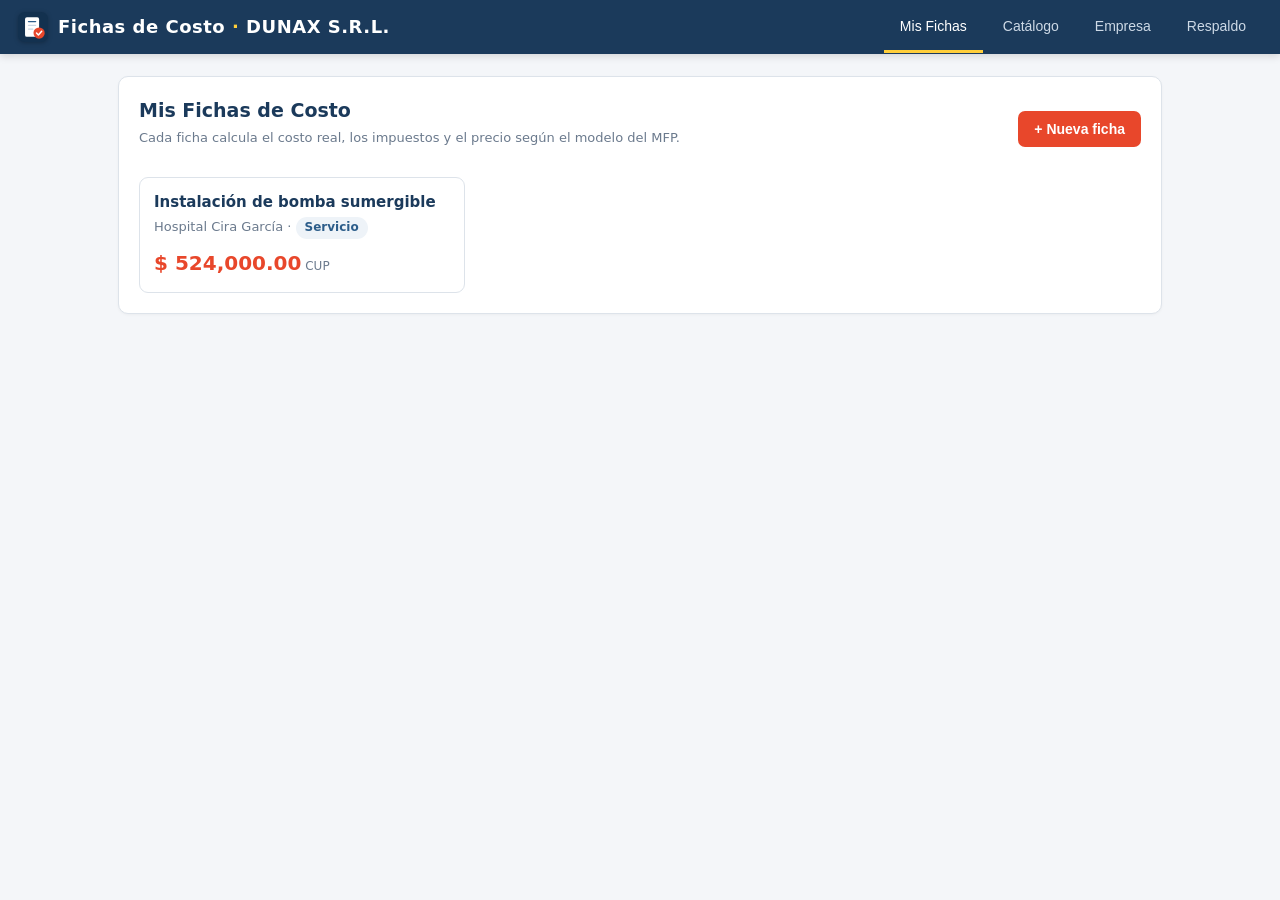
<file: fichas-de-costo.html>
<!DOCTYPE html>
<html lang="es">
<head>
<meta charset="UTF-8">
<meta name="viewport" content="width=device-width, initial-scale=1.0">
<title>Fichas de Costo DUNAX</title>
<link rel="icon" type="image/svg+xml" href="data:image/svg+xml,%3Csvg%20xmlns='http://www.w3.org/2000/svg'%20viewBox='0%200%2064%2064'%3E%3Crect%20width='64'%20height='64'%20rx='14'%20fill='%231b3a5b'/%3E%3Crect%20x='15'%20y='11'%20width='30'%20height='42'%20rx='4'%20fill='%23ffffff'/%3E%3Crect%20x='21'%20y='19'%20width='18'%20height='3'%20rx='1.5'%20fill='%232c5d8a'/%3E%3Crect%20x='21'%20y='27'%20width='18'%20height='3'%20rx='1.5'%20fill='%23c9d6e4'/%3E%3Crect%20x='21'%20y='35'%20width='12'%20height='3'%20rx='1.5'%20fill='%23c9d6e4'/%3E%3Ccircle%20cx='45'%20cy='45'%20r='12'%20fill='%23e8472b'/%3E%3Cpath%20d='M39.5%2045%20l4%204%20l7%20-8'%20fill='none'%20stroke='%23ffffff'%20stroke-width='3.2'%20stroke-linecap='round'%20stroke-linejoin='round'/%3E%3C/svg%3E">
<style>
  :root{
    --azul:#1b3a5b; --azul2:#2c5d8a; --acento:#e8472b; --ok:#1e8e4e;
    --gris:#f4f6f9; --linea:#dde3ea; --texto:#1c2733; --suave:#6b7a8d;
  }
  *{box-sizing:border-box;margin:0;padding:0}
  body{font-family:"Segoe UI",system-ui,Arial,sans-serif;background:var(--gris);color:var(--texto);font-size:15px;line-height:1.45}
  header{background:var(--azul);color:#fff;padding:0 18px;display:flex;align-items:center;gap:18px;box-shadow:0 2px 8px rgba(0,0,0,.15);position:sticky;top:0;z-index:50}
  header .logo{flex:0 0 auto;filter:drop-shadow(0 1px 2px rgba(0,0,0,.25))}
  header h1{font-size:18px;font-weight:600;letter-spacing:.5px;padding:14px 0;margin-left:-8px}
  header h1 b{color:#ffce3a}
  nav{display:flex;gap:4px;margin-left:auto}
  nav button{background:transparent;border:none;color:#cdd9e6;padding:16px 16px;font-size:14px;cursor:pointer;border-bottom:3px solid transparent;font-weight:500}
  nav button:hover{color:#fff}
  nav button.activo{color:#fff;border-bottom-color:#ffce3a}
  main{max-width:1080px;margin:22px auto;padding:0 18px 60px}
  .card{background:#fff;border:1px solid var(--linea);border-radius:10px;padding:20px;margin-bottom:18px;box-shadow:0 1px 3px rgba(0,0,0,.04)}
  h2{font-size:19px;color:var(--azul);margin-bottom:4px}
  h3{font-size:15px;color:var(--azul2);margin:18px 0 8px;border-bottom:1px solid var(--linea);padding-bottom:6px}
  .sub{color:var(--suave);font-size:13px;margin-bottom:14px}
  label{display:block;font-size:13px;color:var(--suave);margin-bottom:4px;font-weight:500}
  input,select,textarea{width:100%;padding:9px 10px;border:1px solid var(--linea);border-radius:7px;font-size:14px;font-family:inherit;background:#fff}
  input:focus,select:focus,textarea:focus{outline:none;border-color:var(--azul2);box-shadow:0 0 0 3px rgba(44,93,138,.12)}
  .grid{display:grid;gap:12px}
  .g2{grid-template-columns:1fr 1fr}
  .g3{grid-template-columns:1fr 1fr 1fr}
  .g4{grid-template-columns:repeat(4,1fr)}
  .btn{background:var(--azul2);color:#fff;border:none;padding:10px 16px;border-radius:7px;font-size:14px;cursor:pointer;font-weight:600}
  .btn:hover{background:var(--azul)}
  .btn.acento{background:var(--acento)} .btn.acento:hover{filter:brightness(.92)}
  .btn.ok{background:var(--ok)} .btn.ok:hover{filter:brightness(.92)}
  .btn.gris{background:#e6ebf1;color:var(--texto)} .btn.gris:hover{background:#d8dfe8}
  .btn.sm{padding:6px 11px;font-size:13px}
  .fila-btns{display:flex;gap:8px;flex-wrap:wrap;margin-top:6px}
  table{width:100%;border-collapse:collapse;font-size:14px}
  th,td{text-align:left;padding:8px 9px;border-bottom:1px solid var(--linea);vertical-align:middle}
  th{color:var(--suave);font-size:12px;text-transform:uppercase;letter-spacing:.4px;font-weight:600}
  td input,td select{padding:6px 7px}
  .num{text-align:right;font-variant-numeric:tabular-nums}
  .tachar{background:none;border:none;color:var(--acento);cursor:pointer;font-size:18px;line-height:1}
  .lista-ficha{display:grid;gap:12px;grid-template-columns:repeat(auto-fill,minmax(260px,1fr))}
  .ficha-item{border:1px solid var(--linea);border-radius:9px;padding:14px;cursor:pointer;background:#fff;transition:.12s}
  .ficha-item:hover{border-color:var(--azul2);box-shadow:0 3px 10px rgba(0,0,0,.08)}
  .ficha-item .serv{font-weight:600;color:var(--azul);font-size:15px}
  .ficha-item .cli{color:var(--suave);font-size:13px;margin:3px 0 10px}
  .ficha-item .precio{font-size:20px;font-weight:700;color:var(--acento)}
  .ficha-item .precio small{font-size:12px;color:var(--suave);font-weight:500}
  .panel-calc{background:linear-gradient(135deg,#1b3a5b,#2c5d8a);color:#fff;border-radius:10px;padding:18px;position:sticky;top:70px}
  .panel-calc .row{display:flex;justify-content:space-between;padding:5px 0;font-size:14px;border-bottom:1px solid rgba(255,255,255,.12)}
  .panel-calc .row.tot{font-size:17px;font-weight:700;border-bottom:none;margin-top:6px;padding-top:10px;border-top:2px solid rgba(255,255,255,.3)}
  .panel-calc .row .v{font-variant-numeric:tabular-nums}
  .panel-calc small{color:#aecbe8}
  .editor-grid{display:grid;grid-template-columns:1fr 300px;gap:18px;align-items:start}
  .pill{display:inline-block;background:#eef3f8;color:var(--azul2);padding:2px 9px;border-radius:20px;font-size:12px;font-weight:600}
  .aviso{background:#fff7e6;border:1px solid #ffd98a;border-radius:8px;padding:12px 14px;font-size:13px;color:#7a5b00;margin-bottom:14px}
  .vacio{text-align:center;color:var(--suave);padding:40px 20px}
  .top-acciones{display:flex;gap:10px;align-items:center;margin-bottom:16px;flex-wrap:wrap}
  .top-acciones .btn{margin-left:auto}
  .mini{font-size:12px;color:var(--suave);margin-top:3px}
  @media(max-width:820px){.editor-grid{grid-template-columns:1fr}.g3,.g4{grid-template-columns:1fr 1fr}.panel-calc{position:static}}
  /* impresion */
  #impresion{display:none}
  @media print{
    body *{visibility:hidden}
    #impresion,#impresion *{visibility:visible}
    #impresion{display:block;position:absolute;left:0;top:0;width:100%}
    @page{margin:14mm}
  }
  .doc{font-size:12px;color:#000}
  .doc h2{text-align:center;color:#000;font-size:15px;margin:2px 0}
  .doc .empresa{display:flex;justify-content:space-between;border-bottom:2px solid #000;padding-bottom:8px;margin-bottom:10px}
  .doc table{font-size:11.5px}
  .doc th,.doc td{border:1px solid #888;padding:5px 7px}
  .doc .seccion{background:#e9eef4;font-weight:700}
  .doc .total{background:#1b3a5b;color:#fff;font-weight:700}
  .doc .pie{margin-top:14px;font-size:11px;line-height:1.6}
</style>
</head>
<body>
<header>
  <svg class="logo" viewBox="0 0 64 64" width="30" height="30" aria-hidden="true">
    <rect width="64" height="64" rx="14" fill="#13314f"/>
    <rect x="15" y="11" width="30" height="42" rx="4" fill="#ffffff"/>
    <rect x="21" y="19" width="18" height="3" rx="1.5" fill="#2c5d8a"/>
    <rect x="21" y="27" width="18" height="3" rx="1.5" fill="#c9d6e4"/>
    <rect x="21" y="35" width="12" height="3" rx="1.5" fill="#c9d6e4"/>
    <circle cx="45" cy="45" r="12" fill="#e8472b"/>
    <path d="M39.5 45 l4 4 l7 -8" fill="none" stroke="#fff" stroke-width="3.2" stroke-linecap="round" stroke-linejoin="round"/>
  </svg>
  <h1>Fichas de Costo <b>·</b> <span id="hdrEmpresa">DUNAX</span></h1>
  <nav>
    <button data-vista="fichas" class="activo">Mis Fichas</button>
    <button data-vista="catalogo">Catálogo</button>
    <button data-vista="empresa">Empresa</button>
    <button data-vista="respaldo">Respaldo</button>
  </nav>
</header>
<main id="app"></main>
<div id="impresion"></div>

<script>
/* =========================================================================
   FICHAS DE COSTO · Modelo oficial MFP (Resolución 148/2023)
   Motor de cálculo replicado de la ficha modelo en Excel (FormatoOficial).
   Comprobado: con los datos de la bomba sumergible da exactamente 524 000.
   ========================================================================= */
const LS = "fichasDunax_v2";
const RATES_DEF = {
  ventas:10, local:1, fuerzaTrabajo:5, segSocial:12.5, segSocialCP:1.5,
  vacaciones:9.09, utilidades:35, reserva:10, margenServicio:15, margenProduccion:25
};
let DB = cargar();

function cargar(){
  const raw = localStorage.getItem(LS);
  if(raw){ try{ return JSON.parse(raw); }catch(e){} }
  return semilla();
}
function guardar(){ localStorage.setItem(LS, JSON.stringify(DB)); }

function semilla(){
  return {
    empresa:{
      nombre:"DUNAX S.R.L.", nit:"5000 4414 217", sucursal:"326",
      direccion:"Calle 4ta Edif. G-01 Apto 3 e/ G y Aldabó, Altahabana, Boyeros, La Habana",
      cuenta:"0536245000761315", telefono:"(+53) 5697 8275",
      validez:15, garantia:6, formaPago:"Transferencia bancaria", anticipo:50
    },
    rates:{...RATES_DEF},
    catalogo:[
      {id:id(),nombre:"Bomba sumergible",um:"unidad",precio:206800},
      {id:id(),nombre:"Tubería",um:"metro",precio:11735.18},
      {id:id(),nombre:"Piezas de acople",um:"unidad",precio:9392.79},
      {id:id(),nombre:"Cable eléctrico",um:"metro",precio:3415.56},
      {id:id(),nombre:"Insumos gastables",um:"unidad",precio:474.385},
      {id:id(),nombre:"Calentador de agua 80L",um:"unidad",precio:309375},
      {id:id(),nombre:"Presurizador",um:"unidad",precio:140625},
      {id:id(),nombre:"Panel solar TOPCON 550W",um:"unidad",precio:0},
      {id:id(),nombre:"Inversor 3KW 110/220V",um:"unidad",precio:0}
    ],
    fichas:[ fichaBomba() ]
  };
}
// Ficha de ejemplo: instalación de bomba sumergible (Hospital Cira García).
// Reproduce exactamente la ficha de costo del MFP y la oferta = 524 000.
function fichaBomba(){
  return {
    id:id(), servicio:"Instalación de bomba sumergible", cliente:"Hospital Cira García",
    tipo:"servicio", um:"unidad", moneda:"CUP", fecha:hoy(),
    insumos:[
      {nombre:"Bomba sumergible",um:"unidad",precio:206800,cantidad:1},
      {nombre:"Tubería",um:"metro",precio:11735.18,cantidad:10},
      {nombre:"Piezas de acople",um:"unidad",precio:9392.79,cantidad:4},
      {nombre:"Cable eléctrico",um:"metro",precio:3415.56,cantidad:10},
      {nombre:"Insumos gastables",um:"unidad",precio:474.385,cantidad:2}
    ],
    combustibles:0, energia:0, agua:0,
    salarios:[
      {actividad:"Preparación del sitio y medidas de seguridad eléctrica",trabajadores:2,horas:4,salarioHora:125},
      {actividad:"Montaje de tubería de descarga y válvula check",trabajadores:2,horas:4,salarioHora:125},
      {actividad:"Conexión de cable de uso rudo e interruptor de flotador",trabajadores:2,horas:2,salarioHora:200},
      {actividad:"Descenso y posicionamiento de la bomba",trabajadores:2,horas:5,salarioHora:125},
      {actividad:"Conexión de tubería a la red de distribución",trabajadores:1,horas:1,salarioHora:125},
      {actividad:"Pruebas de funcionamiento y ajuste de flotador",trabajadores:2,horas:2,salarioHora:200},
      {actividad:"Conexión eléctrica al tablero con termomagnético",trabajadores:2,horas:2,salarioHora:200}
    ],
    otrosDirectos:0,
    transporte:14231.5, amortizacion:2500,
    generales:1210, distribucion:0, financieros:130, osde:0,
    modoPrecio:'fijo', precioObjetivo:524000, margen:10, precioAjustado:524000,
    notas:"", validez:15, garantia:6, formaPago:"Transferencia bancaria", anticipo:50
  };
}
function id(){ return Math.random().toString(36).slice(2,10); }
function hoy(){ return new Date().toISOString().slice(0,10); }

/* ========================= CÁLCULO (modelo oficial MFP) =========================
   Filas del modelo:
     1  Gasto Material        = Σ insumos + combustibles + energía + agua
     2  Salario Directo       = salario base + vacaciones
     3  Otros gastos directos
     4  Gastos asociados a la producción = transporte + amortización
     5  COSTO TOTAL           = 1 + 2 + 3 + 4
     6  Gastos Generales y de Administración
     7  Gastos de Distribución y Ventas
     8  Gastos Financieros
     9  Gastos por Financiamiento a la OSDE
     10 Gastos Tributarios    = tributos s/ salario + impuesto s/ ventas + aporte desarrollo local
     11 TOTAL DE GASTOS       = 6 + 7 + 8 + 9 + 10
     12 TOTAL COSTOS Y GASTOS = 5 + 11
     13 Utilidad              = Precio − 12
     14 PRECIO O TARIFA
     15 PRECIO AJUSTADO

   Tributos sobre el salario = Devengado × (Fuerza de Trabajo + Seg. Social + Corto Plazo)
   Impuesto s/ ventas        = Precio × tasa ventas
   Aporte desarrollo local   = Precio × tasa local

   El precio se obtiene de dos maneras:
     · modo "fijo":   se fija el precio y se deduce el margen real.
     · modo "margen": Precio = costoEstimado·(1+m) / (1 − (ventas+local)·(1+m))
       donde costoEstimado = 5 + 6 + 7 + 8 + 9 + tributos s/ salario
       y m = margen como % sobre el costo total (fila 12).
================================================================================ */
function calc(f){
  const r = DB.rates, pct = x => (x||0)/100;
  const tribSalRate = pct(r.fuerzaTrabajo)+pct(r.segSocial)+pct(r.segSocialCP);
  const tasaVL = pct(r.ventas)+pct(r.local);

  // Fila 1 · Gasto material
  const subtotalInsumos = (f.insumos||[]).reduce((s,i)=>s+(i.precio||0)*(i.cantidad||0),0);
  const fila1 = subtotalInsumos + (f.combustibles||0)+(f.energia||0)+(f.agua||0);

  // Fila 2 · Salario directo (importe = horas × $/hora; los trabajadores son informativos)
  const salarioBase = (f.salarios||[]).reduce((s,a)=>s+(a.horas||0)*(a.salarioHora||0),0);
  const vacaciones  = salarioBase*pct(r.vacaciones);
  const devengado   = salarioBase+vacaciones;
  const fila2 = devengado;

  const fila3 = f.otrosDirectos||0;                       // Otros gastos directos
  const fila4 = (f.transporte||0)+(f.amortizacion||0);    // Gastos asociados a la producción
  const fila5 = fila1+fila2+fila3+fila4;                  // COSTO TOTAL

  const tribSalario = devengado*tribSalRate;              // tributos sobre el salario
  const fila6 = f.generales||0, fila7 = f.distribucion||0, fila8 = f.financieros||0, fila9 = f.osde||0;
  const costoEstimado = fila5+fila6+fila7+fila8+fila9+tribSalario;

  // Precio
  let precio;
  if(f.modoPrecio==='fijo' && (f.precioObjetivo||0)>0){
    precio = f.precioObjetivo;
  } else {
    const m = pct(f.margen);
    const denom = 1 - tasaVL*(1+m);
    precio = denom>0 ? costoEstimado*(1+m)/denom : 0;
  }

  const impVentas  = precio*pct(r.ventas);
  const aporteLocal= precio*pct(r.local);
  const fila10 = tribSalario+impVentas+aporteLocal;       // Gastos Tributarios
  const fila11 = fila6+fila7+fila8+fila9+fila10;          // TOTAL DE GASTOS
  const fila12 = fila5+fila11;                            // TOTAL COSTOS Y GASTOS
  const utilidad = precio-fila12;                         // Fila 13
  const fila14 = precio;                                  // PRECIO O TARIFA
  const margenReal = fila12>0 ? utilidad/fila12*100 : 0;  // % de utilidad sobre el costo
  const ajustado = f.precioAjustado>0 ? f.precioAjustado : Math.round(precio);

  // Análisis de la utilidad
  const reserva   = utilidad*pct(r.reserva);
  const utilAntes = utilidad-reserva;
  const impUtil   = utilAntes*pct(r.utilidades);
  const utilNeta  = utilAntes-impUtil;

  return {subtotalInsumos,salarioBase,vacaciones,devengado,tribSalario,impVentas,aporteLocal,costoEstimado,
    fila1,fila2,fila3,fila4,fila5,fila6,fila7,fila8,fila9,fila10,fila11,fila12,
    utilidad,fila14,margenReal,ajustado,reserva,utilAntes,impUtil,utilNeta};
}
function fmt(n,mon){ const s=(n||0).toLocaleString('es-CU',{minimumFractionDigits:2,maximumFractionDigits:2}); return (mon? (mon==='USD'?'USD ':'$ ')+s : s); }

/* ========================= ROUTER ========================= */
let vista="fichas", edId=null;
document.querySelectorAll('nav button').forEach(b=>b.onclick=()=>{vista=b.dataset.vista;edId=null;render();});
function render(){
  document.querySelectorAll('nav button').forEach(b=>b.classList.toggle('activo',b.dataset.vista===vista));
  document.getElementById('hdrEmpresa').textContent = DB.empresa.nombre||"Empresa";
  const app=document.getElementById('app');
  if(vista==='fichas')   app.innerHTML = edId? vEditor():vFichas();
  if(vista==='catalogo') app.innerHTML = vCatalogo();
  if(vista==='empresa')  app.innerHTML = vEmpresa();
  if(vista==='respaldo') app.innerHTML = vRespaldo();
  if(edId) bindEditor();
}

/* ========================= VISTA: LISTA FICHAS ========================= */
function vFichas(){
  const items = DB.fichas.map(f=>{
    const c=calc(f);
    return `<div class="ficha-item" onclick="abrir('${f.id}')">
      <div class="serv">${esc(f.servicio||'(sin nombre)')}</div>
      <div class="cli">${esc(f.cliente||'Sin cliente')} · <span class="pill">${f.tipo==='produccion'?'Producción':'Servicio'}</span></div>
      <div class="precio">${fmt(c.ajustado,f.moneda)}<small> ${f.moneda}</small></div>
    </div>`;
  }).join('');
  return `<div class="card">
    <div class="top-acciones">
      <div><h2>Mis Fichas de Costo</h2><div class="sub">Cada ficha calcula el costo real, los impuestos y el precio según el modelo del MFP.</div></div>
      <button class="btn acento" onclick="nueva()">+ Nueva ficha</button>
    </div>
    ${DB.fichas.length? `<div class="lista-ficha">${items}</div>` : `<div class="vacio">Aún no tienes fichas. Crea la primera con “Nueva ficha”.</div>`}
  </div>`;
}
function nueva(){
  const f={id:id(),servicio:"",cliente:"",tipo:"servicio",um:"unidad",moneda:"CUP",fecha:hoy(),
    insumos:[],combustibles:0,energia:0,agua:0,salarios:[],otrosDirectos:0,
    transporte:0,amortizacion:0,generales:0,distribucion:0,financieros:0,osde:0,
    modoPrecio:'margen',precioObjetivo:0,margen:DB.rates.margenServicio,precioAjustado:0,
    notas:"",validez:DB.empresa.validez,garantia:DB.empresa.garantia,formaPago:DB.empresa.formaPago,anticipo:DB.empresa.anticipo};
  DB.fichas.unshift(f); guardar(); edId=f.id; render();
}
function abrir(i){ edId=i; render(); }

/* ========================= VISTA: EDITOR ========================= */
function f(){ return DB.fichas.find(x=>x.id===edId); }
function vEditor(){
  const x=f();
  return `<div class="top-acciones">
    <button class="btn gris sm" onclick="edId=null;render()">← Volver</button>
    <span class="pill">${x.tipo==='produccion'?'Producción · margen máx 25%':'Servicio · margen máx 15%'}</span>
    <button class="btn ok" onclick="imprimirFicha()">Ver ficha de costo (MFP)</button>
    <button class="btn acento" onclick="imprimirOferta()">Generar oferta</button>
  </div>
  <div class="editor-grid">
    <div>
      <div class="card">
        <h2>Datos del trabajo</h2>
        <div class="grid g2" style="margin-top:10px">
          <div><label>Servicio / producto</label><input id="servicio" value="${esc(x.servicio)}"></div>
          <div><label>Cliente</label><input id="cliente" value="${esc(x.cliente)}"></div>
          <div><label>Tipo (define el margen legal)</label>
            <select id="tipo"><option value="servicio"${x.tipo==='servicio'?' selected':''}>Servicio (máx 15%)</option><option value="produccion"${x.tipo==='produccion'?' selected':''}>Producción de bienes (máx 25%)</option></select></div>
          <div><label>Moneda</label><select id="moneda"><option ${x.moneda==='CUP'?'selected':''}>CUP</option><option ${x.moneda==='USD'?'selected':''}>USD</option></select></div>
          <div><label>Unidad de medida</label><input id="um" value="${esc(x.um||'unidad')}"></div>
          <div><label>Fecha</label><input type="date" id="fecha" value="${esc(x.fecha||hoy())}"></div>
        </div>
      </div>

      <div class="card">
        <h3>1 · Materiales e insumos</h3>
        <div class="mini">Agrega lo que se instala y se gasta. Puedes elegir del catálogo o escribirlo.</div>
        <table><thead><tr><th style="width:42%">Material</th><th>U/M</th><th class="num">Precio</th><th class="num">Cantidad</th><th class="num">Importe</th><th></th></tr></thead>
        <tbody id="tInsumos">${filasInsumos(x)}</tbody></table>
        <div class="fila-btns"><button class="btn gris sm" onclick="addInsumo()">+ Agregar material</button>
          <select id="selCat" class="" style="max-width:240px" onchange="addDeCatalogo(this.value);this.value=''">
            <option value="">… o elegir del catálogo</option>
            ${DB.catalogo.map(c=>`<option value="${c.id}">${esc(c.nombre)} (${fmt(c.precio)})</option>`).join('')}
          </select></div>
        <div class="grid g3" style="margin-top:12px">
          <div><label>Combustibles y lubricantes</label><input type="number" id="combustibles" value="${x.combustibles||0}"></div>
          <div><label>Energía</label><input type="number" id="energia" value="${x.energia||0}"></div>
          <div><label>Agua</label><input type="number" id="agua" value="${x.agua||0}"></div>
        </div>
      </div>

      <div class="card">
        <h3>2 · Mano de obra</h3>
        <div class="mini">El importe es <b>horas × $/hora</b>. La cantidad de trabajadores es informativa (igual que en la ficha del MFP).</div>
        <table><thead><tr><th style="width:40%">Actividad</th><th class="num">Trabaj.</th><th class="num">Horas</th><th class="num">$/hora</th><th class="num">Importe</th><th></th></tr></thead>
        <tbody id="tSalarios">${filasSalarios(x)}</tbody></table>
        <div class="fila-btns"><button class="btn gris sm" onclick="addSalario()">+ Agregar actividad</button></div>
      </div>

      <div class="card">
        <h3>3 · Otros gastos directos y de producción</h3>
        <div class="grid g3" style="margin-top:6px">
          <div><label>Otros gastos directos</label><input type="number" id="otrosDirectos" value="${x.otrosDirectos||0}"><div class="mini">Fila 3</div></div>
          <div><label>Transporte</label><input type="number" id="transporte" value="${x.transporte||0}"><div class="mini">Fila 4 · asociado a esta obra</div></div>
          <div><label>Amortización de equipos</label><input type="number" id="amortizacion" value="${x.amortizacion||0}"><div class="mini">Fila 4 · activos fijos usados</div></div>
        </div>
      </div>

      <div class="card">
        <h3>4 · Gastos indirectos del negocio</h3>
        <div class="mini">Estimado de cada partida que corresponde a este trabajo. Los impuestos (s/ ventas, desarrollo local y los tributos del salario) se calculan solos.</div>
        <div class="grid g4" style="margin-top:8px">
          <div><label>Generales y administración</label><input type="number" id="generales" value="${x.generales||0}"><div class="mini">Fila 6</div></div>
          <div><label>Distribución y ventas</label><input type="number" id="distribucion" value="${x.distribucion||0}"><div class="mini">Fila 7</div></div>
          <div><label>Gastos financieros</label><input type="number" id="financieros" value="${x.financieros||0}"><div class="mini">Fila 8</div></div>
          <div><label>Financiamiento a la OSDE</label><input type="number" id="osde" value="${x.osde||0}"><div class="mini">Fila 9</div></div>
        </div>
      </div>

      <div class="card">
        <h3>5 · Ganancia y oferta</h3>
        <div class="grid g2" style="margin-top:6px">
          <div><label>¿Cómo defines el precio?</label>
            <select id="modoPrecio"><option value="margen"${x.modoPrecio!=='fijo'?' selected':''}>Aplicar un margen → calcular precio</option><option value="fijo"${x.modoPrecio==='fijo'?' selected':''}>Fijar el precio → ver el margen</option></select></div>
          ${x.modoPrecio==='fijo'
            ? `<div><label>Precio que quiero cobrar</label><input type="number" id="precioObjetivo" value="${x.precioObjetivo||0}"><div class="mini" id="avMargen"></div></div>`
            : `<div><label>Margen de utilidad (% sobre el costo)</label><input type="number" id="margen" value="${x.margen}"><div class="mini" id="avMargen"></div></div>`}
        </div>
        <div class="grid g4" style="margin-top:10px">
          <div><label>Precio ajustado (redondeo)</label><input type="number" id="precioAjustado" value="${x.precioAjustado||0}"><div class="mini">0 = usar el calculado</div></div>
          <div><label>Validez (días)</label><input type="number" id="validez" value="${x.validez||15}"></div>
          <div><label>Garantía (meses)</label><input type="number" id="garantia" value="${x.garantia||6}"></div>
          <div><label>Anticipo (%)</label><input type="number" id="anticipo" value="${x.anticipo||50}"></div>
          <div style="grid-column:1/3"><label>Forma de pago</label><input id="formaPago" value="${esc(x.formaPago||'')}"></div>
        </div>
      </div>
      <div style="display:flex;gap:10px"><button class="btn acento" onclick="eliminar('${x.id}')">Eliminar ficha</button>
      <button class="btn gris" onclick="duplicar('${x.id}')">Duplicar</button></div>
    </div>

    <div id="panel"></div>
  </div>`;
}
function filasInsumos(x){
  return x.insumos.map((i,k)=>`<tr>
    <td><input data-t="ins" data-k="${k}" data-f="nombre" value="${esc(i.nombre)}"></td>
    <td><input data-t="ins" data-k="${k}" data-f="um" value="${esc(i.um)}" style="width:70px"></td>
    <td><input type="number" data-t="ins" data-k="${k}" data-f="precio" value="${i.precio}" class="num" style="width:95px"></td>
    <td><input type="number" data-t="ins" data-k="${k}" data-f="cantidad" value="${i.cantidad}" class="num" style="width:70px"></td>
    <td class="num imp">${fmt((i.precio||0)*(i.cantidad||0))}</td>
    <td><button class="tachar" onclick="delIns(${k})">×</button></td></tr>`).join('') ||
    `<tr><td colspan="6" class="mini" style="padding:10px">Sin materiales todavía.</td></tr>`;
}
function filasSalarios(x){
  return x.salarios.map((a,k)=>`<tr>
    <td><input data-t="sal" data-k="${k}" data-f="actividad" value="${esc(a.actividad)}"></td>
    <td><input type="number" data-t="sal" data-k="${k}" data-f="trabajadores" value="${a.trabajadores}" class="num" style="width:60px"></td>
    <td><input type="number" data-t="sal" data-k="${k}" data-f="horas" value="${a.horas}" class="num" style="width:60px"></td>
    <td><input type="number" data-t="sal" data-k="${k}" data-f="salarioHora" value="${a.salarioHora}" class="num" style="width:75px"></td>
    <td class="num imp">${fmt((a.horas||0)*(a.salarioHora||0))}</td>
    <td><button class="tachar" onclick="delSal(${k})">×</button></td></tr>`).join('') ||
    `<tr><td colspan="6" class="mini" style="padding:10px">Sin actividades todavía.</td></tr>`;
}
function bindEditor(){
  const x=f();
  const campos=['servicio','cliente','tipo','moneda','um','fecha','combustibles','energia','agua',
    'otrosDirectos','transporte','amortizacion','generales','distribucion','financieros','osde',
    'margen','precioObjetivo','precioAjustado','validez','garantia','anticipo','formaPago'];
  campos.forEach(c=>{const el=document.getElementById(c); if(el) el.oninput=()=>{
    let v=el.value; if(el.type==='number') v=parseFloat(v)||0;
    x[c]=v;
    if(c==='tipo'){ x.margen = (v==='produccion'?DB.rates.margenProduccion:DB.rates.margenServicio); const me=document.getElementById('margen'); if(me) me.value=x.margen; }
    guardar(); pintarPanel();
  };});
  const mp=document.getElementById('modoPrecio'); if(mp) mp.onchange=()=>{ x.modoPrecio=mp.value; guardar(); render(); };
  document.querySelectorAll('[data-t]').forEach(el=>el.oninput=()=>{
    const arr = el.dataset.t==='ins'? x.insumos : x.salarios;
    let v=el.value; if(el.type==='number') v=parseFloat(v)||0;
    const row = arr[el.dataset.k]; row[el.dataset.f]=v;
    const tr = el.closest('tr'), impCell = tr && tr.querySelector('.imp');
    if(impCell){ const imp = el.dataset.t==='ins' ? (row.precio||0)*(row.cantidad||0)
      : (row.horas||0)*(row.salarioHora||0); impCell.textContent = fmt(imp); }
    guardar(); pintarPanel();
  });
  pintarPanel();
}
function refrescarImportes(){ document.getElementById('tInsumos').innerHTML=filasInsumos(f()); document.getElementById('tSalarios').innerHTML=filasSalarios(f()); bindEditor(); }
function addInsumo(){ f().insumos.push({nombre:"",um:"unidad",precio:0,cantidad:1}); guardar(); refrescarImportes(); }
function addSalario(){ f().salarios.push({actividad:"",trabajadores:1,horas:1,salarioHora:0}); guardar(); refrescarImportes(); }
function addDeCatalogo(cid){ if(!cid)return; const c=DB.catalogo.find(c=>c.id===cid); if(c){f().insumos.push({nombre:c.nombre,um:c.um,precio:c.precio,cantidad:1});guardar();refrescarImportes();pintarPanel();} }
function delIns(k){ f().insumos.splice(k,1); guardar(); refrescarImportes(); pintarPanel(); }
function delSal(k){ f().salarios.splice(k,1); guardar(); refrescarImportes(); pintarPanel(); }
function duplicar(i){ const o=DB.fichas.find(x=>x.id===i); const n=JSON.parse(JSON.stringify(o)); n.id=id(); n.servicio=(o.servicio||'')+' (copia)'; DB.fichas.unshift(n); guardar(); edId=n.id; render(); }
function eliminar(i){ if(confirm('¿Eliminar esta ficha?')){ DB.fichas=DB.fichas.filter(x=>x.id!==i); guardar(); edId=null; render(); } }

function pintarPanel(){
  const x=f(), c=calc(x), mon=x.moneda;
  const tope = x.tipo==='produccion'?DB.rates.margenProduccion:DB.rates.margenServicio;
  const supera = c.margenReal>tope+0.01;
  const av=document.getElementById('avMargen');
  if(av){ av.innerHTML = (x.modoPrecio==='fijo')
      ? (supera?`<span style="color:#c0392b">Margen real ${c.margenReal.toFixed(1)}% · ⚠ supera el tope (${tope}%)</span>`:`Margen real: ${c.margenReal.toFixed(1)}% (tope ${tope}%)`)
      : (x.margen>tope?`<span style="color:#c0392b">⚠ Supera el tope legal (${tope}%)</span>`:`Tope legal: ${tope}%`); }
  document.getElementById('panel').innerHTML = `<div class="panel-calc">
    <div style="font-size:13px;color:#aecbe8;margin-bottom:8px">RESUMEN DE LA FICHA</div>
    <div class="row"><span>Materiales (1)</span><span class="v">${fmt(c.fila1,mon)}</span></div>
    <div class="row"><span>Mano de obra (2)</span><span class="v">${fmt(c.fila2,mon)}</span></div>
    <div class="row"><span>Otros directos (3+4)</span><span class="v">${fmt(c.fila3+c.fila4,mon)}</span></div>
    <div class="row"><span><b>Costo total (5)</b></span><span class="v">${fmt(c.fila5,mon)}</span></div>
    <div class="row"><span>Gastos indirectos (6-9)</span><span class="v">${fmt(c.fila6+c.fila7+c.fila8+c.fila9,mon)}</span></div>
    <div class="row"><span>Impuestos (10)</span><span class="v">${fmt(c.fila10,mon)}</span></div>
    <div class="row"><span>Ganancia (${c.margenReal.toFixed(1)}%)</span><span class="v" style="${supera?'color:#ffb4a8':''}">${fmt(c.utilidad,mon)}</span></div>
    <div class="row tot"><span>PRECIO</span><span class="v">${fmt(c.ajustado,mon)}</span></div>
    <div style="margin-top:10px"><small>Te queda neto (tras reserva e impuesto s/ utilidades): <b style="color:#9be8b8">${fmt(c.utilNeta,mon)}</b></small></div>
  </div>`;
}

/* ========================= IMPRESIÓN ========================= */
function imprimir(html){ document.getElementById('impresion').innerHTML=html; window.print(); }
function imprimirFicha(){
  const x=f(), c=calc(x), mon=x.moneda, e=DB.empresa, r=DB.rates;
  const insumos=x.insumos.map(i=>`<tr><td>${esc(i.nombre)}</td><td>${esc(i.um)}</td><td class="num">${fmt(i.precio)}</td><td class="num">${i.cantidad}</td><td class="num">${fmt(i.precio*i.cantidad)}</td></tr>`).join('');
  const sal=x.salarios.map(a=>`<tr><td>${esc(a.actividad)}</td><td class="num">${a.trabajadores}</td><td class="num">${a.horas}</td><td class="num">${fmt(a.salarioHora)}</td><td class="num">${fmt((a.horas||0)*(a.salarioHora||0))}</td></tr>`).join('');
  const fila=(n,t,v,cls='')=>`<tr class="${cls}"><td style="width:55px">${n}</td><td>${t}</td><td class="num">${v===''?'':fmt(v,mon)}</td></tr>`;
  imprimir(`<div class="doc">
    <div style="text-align:center;margin-bottom:6px"><b>MINISTERIO DE FINANZAS Y PRECIOS</b></div>
    <h2>FICHA DE COSTOS Y GASTOS DE PRODUCTOS Y SERVICIOS PARA LA EVALUACIÓN DE PRECIOS Y TARIFAS</h2>
    <div style="text-align:center;font-size:11px;margin-bottom:10px">Resolución 148/2023 · ${esc(e.nombre)} · NIT ${esc(e.nit)}</div>
    <table style="margin-bottom:10px"><tr><td><b>Producto o servicio:</b> ${esc(x.servicio)}</td><td><b>Cliente:</b> ${esc(x.cliente)}</td><td><b>U/M:</b> ${esc(x.um)}</td><td><b>Fecha:</b> ${esc(x.fecha)}</td></tr></table>
    <table>
      <tr class="seccion"><td colspan="3">CONCEPTOS DEL MODELO OFICIAL</td></tr>
      ${fila('1','Gasto Material',c.fila1)}
      ${fila('2','Salario Directo (con vacaciones)',c.fila2)}
      ${fila('3','Otros Gastos Directos',c.fila3)}
      ${fila('4','Gastos asociados a la producción (transporte + amortización)',c.fila4)}
      ${fila('5','COSTO TOTAL (1+2+3+4)',c.fila5,'seccion')}
      ${fila('6','Gastos Generales y de Administración',c.fila6)}
      ${fila('7','Gastos de Distribución y Ventas',c.fila7)}
      ${fila('8','Gastos Financieros',c.fila8)}
      ${fila('9','Gastos por Financiamiento a la OSDE',c.fila9)}
      ${fila('10','Gastos Tributarios (salario + ventas + desarrollo local)',c.fila10)}
      ${fila('11','TOTAL DE GASTOS (6 a 10)',c.fila11)}
      ${fila('12','TOTAL DE COSTOS Y GASTOS (5+11)',c.fila12,'seccion')}
      ${fila('13','Utilidad ('+c.margenReal.toFixed(2)+'% sobre el costo)',c.utilidad)}
      ${fila('14','PRECIO O TARIFA',c.fila14,'total')}
      ${fila('15','PRECIO O TARIFA UNITARIO AJUSTADO',c.ajustado,'total')}
    </table>
    <div style="display:flex;gap:14px;margin-top:12px">
      <table style="flex:1"><tr class="seccion"><td colspan="5">Desglose de insumos</td></tr>
        <tr><th>Material</th><th>U/M</th><th class="num">Precio</th><th class="num">Cant.</th><th class="num">Importe</th></tr>${insumos}
        <tr class="seccion"><td colspan="4">Subtotal gasto material</td><td class="num">${fmt(c.fila1,mon)}</td></tr></table>
    </div>
    <table style="margin-top:10px"><tr class="seccion"><td colspan="5">Desglose de salario</td></tr>
      <tr><th>Actividad</th><th class="num">Trab.</th><th class="num">Horas</th><th class="num">$/h</th><th class="num">Importe</th></tr>${sal}
      <tr><td colspan="4">Salario base</td><td class="num">${fmt(c.salarioBase,mon)}</td></tr>
      <tr><td colspan="4">Vacaciones (${r.vacaciones}%)</td><td class="num">${fmt(c.vacaciones,mon)}</td></tr>
      <tr><td colspan="4"><b>Devengado</b></td><td class="num">${fmt(c.devengado,mon)}</td></tr>
      <tr><td colspan="4">Imp. Fuerza de Trabajo (${r.fuerzaTrabajo}%) + Seg. Social (${r.segSocial}%) + Corto Plazo (${r.segSocialCP}%)</td><td class="num">${fmt(c.tribSalario,mon)}</td></tr></table>
    <table style="margin-top:10px"><tr class="seccion"><td colspan="2">Cálculos auxiliares</td></tr>
      <tr><td>Costo estimado (sin impuestos s/ ventas ni utilidad)</td><td class="num">${fmt(c.costoEstimado,mon)}</td></tr>
      <tr><td>Aporte para el Desarrollo Local (${r.local}%)</td><td class="num">${fmt(c.aporteLocal,mon)}</td></tr>
      <tr><td>Impuesto sobre las Ventas (${r.ventas}%)</td><td class="num">${fmt(c.impVentas,mon)}</td></tr>
      <tr><td>Gastos totales</td><td class="num">${fmt(c.fila12,mon)}</td></tr>
      <tr class="total"><td>Ingresos totales (precio)</td><td class="num">${fmt(c.fila14,mon)}</td></tr></table>
    <table style="margin-top:10px"><tr class="seccion"><td colspan="2">Análisis de utilidad</td></tr>
      <tr><td>Utilidad (margen de utilidad)</td><td class="num">${fmt(c.utilidad,mon)}</td></tr>
      <tr><td>Reserva para contingencias (${r.reserva}%)</td><td class="num">${fmt(c.reserva,mon)}</td></tr>
      <tr><td>Utilidad antes de impuestos</td><td class="num">${fmt(c.utilAntes,mon)}</td></tr>
      <tr><td>Impuesto sobre utilidades (${r.utilidades}%)</td><td class="num">${fmt(c.impUtil,mon)}</td></tr>
      <tr class="total"><td>Utilidad después de impuestos</td><td class="num">${fmt(c.utilNeta,mon)}</td></tr></table>
  </div>`);
}
function imprimirOferta(){
  const x=f(), c=calc(x), mon=x.moneda, e=DB.empresa;
  // En la oferta (ANEXO) se muestran los materiales y el transporte a su importe real;
  // la mano de obra es la diferencia hasta el precio (absorbe amortización, gastos
  // indirectos, impuestos y utilidad), tal como en la oferta original al cliente.
  const insumos=x.insumos.map(i=>`<tr><td>${esc(i.nombre)}</td><td class="num">${esc(i.um)}</td><td class="num">${i.cantidad}</td><td class="num">${fmt(i.precio*i.cantidad,mon)}</td></tr>`).join('');
  const horas = (x.salarios||[]).reduce((s,a)=>s+(a.horas||0),0);
  const manoObra = c.ajustado - c.fila1 - (x.transporte||0);
  imprimir(`<div class="doc">
    <div class="empresa">
      <div><b style="font-size:16px">${esc(e.nombre)}</b><br>${esc(e.direccion)}</div>
      <div style="text-align:right">NIT: ${esc(e.nit)} · Sucursal: ${esc(e.sucursal)}<br>Cuenta MN: ${esc(e.cuenta)}<br>Tel: ${esc(e.telefono)}</div>
    </div>
    <h2>OFERTA: ${esc(x.servicio).toUpperCase()}</h2>
    <div style="text-align:center;margin-bottom:10px">Cliente: <b>${esc(x.cliente)}</b> · Fecha: ${esc(x.fecha)}</div>
    <table>
      <tr><th>Equipamiento / elemento</th><th class="num">U/M</th><th class="num">Cant.</th><th class="num">Importe</th></tr>
      ${insumos}
      ${(x.transporte||0)>0?`<tr><td>Transporte</td><td class="num">KM</td><td class="num">1</td><td class="num">${fmt(x.transporte,mon)}</td></tr>`:''}
      <tr><td>Mano de obra e instalación</td><td class="num">HR</td><td class="num">${horas||'—'}</td><td class="num">${fmt(manoObra,mon)}</td></tr>
      <tr class="total"><td colspan="3">TOTAL DE LA OFERTA</td><td class="num">${fmt(c.ajustado,mon)}</td></tr>
    </table>
    <div class="pie">
      <b>Servicios incluidos:</b> asistencia técnica, montaje, instalación y puesta en marcha.<br>
      <b>Oferta válida por ${x.validez} días.</b> Solicitar una nueva si concluye este plazo.<br>
      <b>Garantía:</b> ${x.garantia} meses a partir de la puesta en marcha contra defectos de fabricación.<br>
      <b>Forma de pago:</b> ${esc(x.formaPago)} · <b>Anticipo:</b> ${x.anticipo}%.<br>
      <small>Esta oferta se ha elaborado tomando como base los datos facilitados por el cliente, por lo que ${esc(e.nombre)} no asume responsabilidad por errores, omisiones o insuficiencias en dichos datos.</small>
    </div>
  </div>`);
}

/* ========================= VISTA: CATÁLOGO ========================= */
function vCatalogo(){
  const rows=DB.catalogo.map((c,k)=>`<tr>
    <td><input value="${esc(c.nombre)}" oninput="catEdit(${k},'nombre',this.value)"></td>
    <td><input value="${esc(c.um)}" style="width:90px" oninput="catEdit(${k},'um',this.value)"></td>
    <td><input type="number" value="${c.precio}" class="num" style="width:130px" oninput="catEdit(${k},'precio',parseFloat(this.value)||0)"></td>
    <td><button class="tachar" onclick="catDel(${k})">×</button></td></tr>`).join('');
  return `<div class="card">
    <div class="top-acciones"><div><h2>Catálogo de materiales</h2><div class="sub">Guarda aquí tus materiales con su precio. Después los eliges al armar una ficha sin reescribirlos.</div></div>
    <button class="btn acento" onclick="catAdd()">+ Agregar material</button></div>
    <table><thead><tr><th>Material</th><th>U/M</th><th class="num">Precio</th><th></th></tr></thead><tbody>${rows||'<tr><td colspan="4" class="mini">Catálogo vacío.</td></tr>'}</tbody></table>
  </div>`;
}
function catAdd(){ DB.catalogo.push({id:id(),nombre:"",um:"unidad",precio:0}); guardar(); render(); }
function catEdit(k,f,v){ DB.catalogo[k][f]=v; guardar(); }
function catDel(k){ DB.catalogo.splice(k,1); guardar(); render(); }

/* ========================= VISTA: EMPRESA ========================= */
function vEmpresa(){
  const e=DB.empresa, r=DB.rates;
  const I=(id,lab,val,t='text')=>`<div><label>${lab}</label><input id="${id}" type="${t}" value="${esc(val)}"></div>`;
  const R=(id,lab,val)=>`<div><label>${lab} (%)</label><input id="${id}" type="number" step="0.01" value="${val}"></div>`;
  return `<div class="card">
    <h2>Datos de la empresa</h2><div class="sub">Aparecen en el encabezado de cada oferta.</div>
    <div class="grid g2" style="margin-top:10px">
      ${I('e_nombre','Nombre',e.nombre)}${I('e_nit','NIT',e.nit)}
      ${I('e_sucursal','Sucursal',e.sucursal)}${I('e_telefono','Teléfono',e.telefono)}
      ${I('e_cuenta','Cuenta bancaria',e.cuenta)}
      <div style="grid-column:1/3">${I('e_direccion','Dirección',e.direccion)}</div>
    </div>
  </div>
  <div class="card">
    <h2>Tasas de impuestos y márgenes</h2><div class="sub">Configuradas con las tasas cubanas actuales (modelo del MFP). Cámbialas solo si tu asesor económico lo indica.</div>
    <div class="grid g4" style="margin-top:10px">
      ${R('r_ventas','Impuesto sobre Ventas',r.ventas)}
      ${R('r_local','Aporte Desarrollo Local',r.local)}
      ${R('r_fuerzaTrabajo','Imp. Fuerza de Trabajo',r.fuerzaTrabajo)}
      ${R('r_segSocial','Contrib. Seg. Social',r.segSocial)}
      ${R('r_segSocialCP','Seg. Social Corto Plazo',r.segSocialCP)}
      ${R('r_vacaciones','Vacaciones',r.vacaciones)}
      ${R('r_utilidades','Impuesto s/ Utilidades',r.utilidades)}
      ${R('r_reserva','Reserva contingencias',r.reserva)}
      ${R('r_margenServicio','Margen máx · Servicios',r.margenServicio)}
      ${R('r_margenProduccion','Margen máx · Producción',r.margenProduccion)}
    </div>
    <div style="margin-top:16px"><button class="btn ok" onclick="guardarEmpresa()">Guardar cambios</button></div>
  </div>`;
}
function guardarEmpresa(){
  const g=id=>document.getElementById(id).value;
  const n=id=>parseFloat(document.getElementById(id).value)||0;
  Object.assign(DB.empresa,{nombre:g('e_nombre'),nit:g('e_nit'),sucursal:g('e_sucursal'),telefono:g('e_telefono'),cuenta:g('e_cuenta'),direccion:g('e_direccion')});
  Object.assign(DB.rates,{ventas:n('r_ventas'),local:n('r_local'),fuerzaTrabajo:n('r_fuerzaTrabajo'),segSocial:n('r_segSocial'),segSocialCP:n('r_segSocialCP'),vacaciones:n('r_vacaciones'),utilidades:n('r_utilidades'),reserva:n('r_reserva'),margenServicio:n('r_margenServicio'),margenProduccion:n('r_margenProduccion')});
  guardar(); alert('Guardado.'); render();
}

/* ========================= VISTA: RESPALDO ========================= */
function vRespaldo(){
  return `<div class="card">
    <h2>Respaldo de datos</h2>
    <div class="sub">Tus datos viven en esta computadora. Exporta de vez en cuando para no perderlos si formateas la PC o quieres pasarlos a otra.</div>
    <div style="display:flex;gap:10px;flex-wrap:wrap;margin-top:8px">
      <button class="btn" onclick="exportar()">⬇ Exportar respaldo (.json)</button>
      <label class="btn gris" style="cursor:pointer">⬆ Importar respaldo<input type="file" accept=".json" style="display:none" onchange="importar(event)"></label>
    </div>
    <div class="aviso" style="margin-top:16px">Tienes <b>${DB.fichas.length}</b> fichas y <b>${DB.catalogo.length}</b> materiales en el catálogo.</div>
  </div>`;
}
function exportar(){
  const blob=new Blob([JSON.stringify(DB,null,2)],{type:'application/json'});
  const a=document.createElement('a'); a.href=URL.createObjectURL(blob);
  a.download='respaldo-fichas-'+hoy()+'.json'; a.click();
}
function importar(ev){
  const file=ev.target.files[0]; if(!file)return;
  const rd=new FileReader();
  rd.onload=()=>{ try{ DB=JSON.parse(rd.result); guardar(); alert('Respaldo importado.'); render(); }catch(e){ alert('Archivo inválido.'); } };
  rd.readAsText(file);
}

function esc(s){ return (s==null?'':String(s)).replace(/[&<>"]/g,c=>({'&':'&amp;','<':'&lt;','>':'&gt;','"':'&quot;'}[c])); }
render();
</script>
</body>
</html>
</file>
